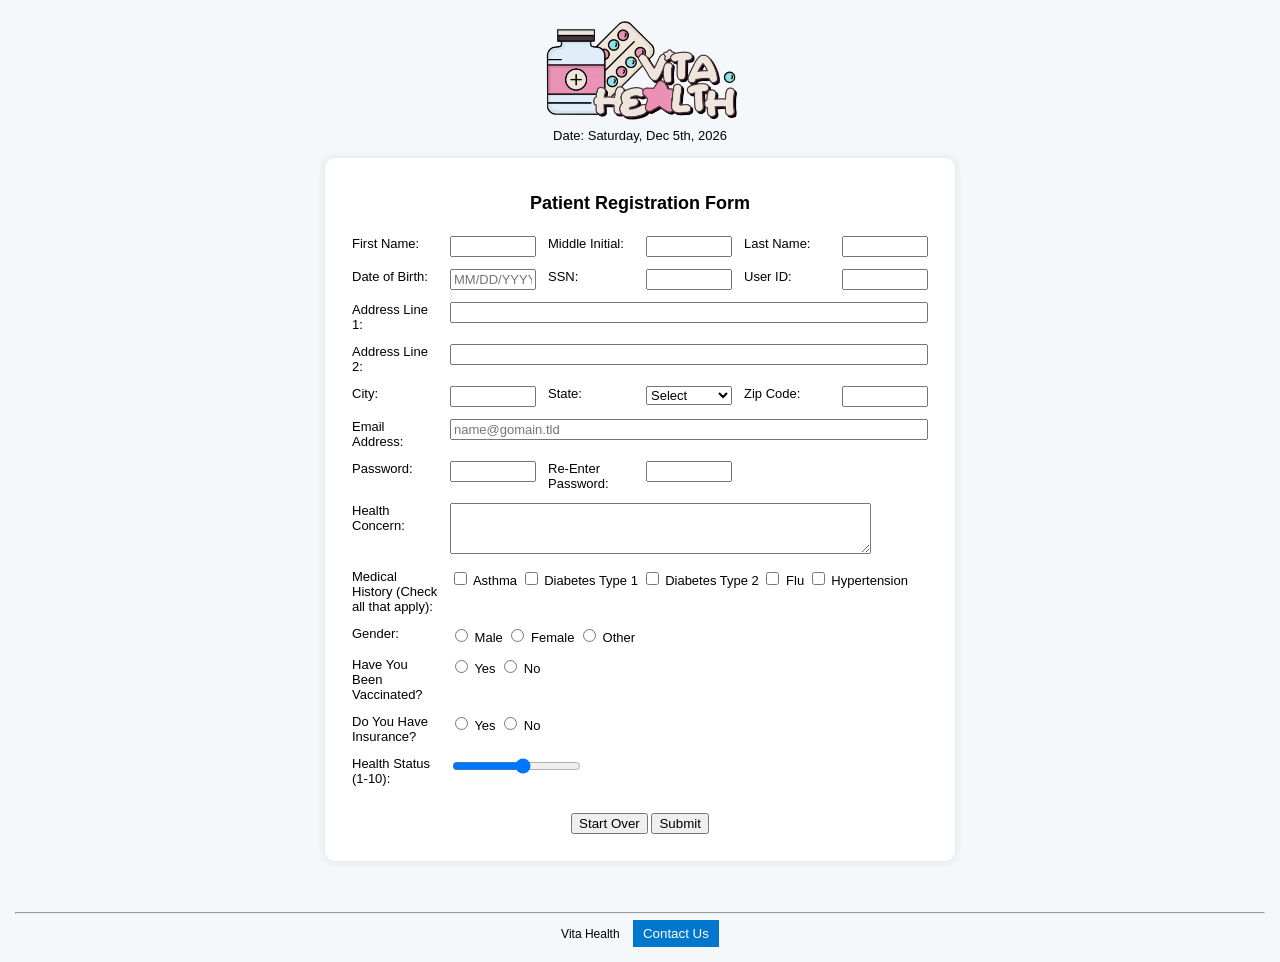
<file: homework-one/index.html>
<!--
Program name: patient-form.html
Author: Ashley Ton
Date Created: 2026-02-20
Date Modified: 2026-02-20
Description: This is the patient form page where patients can fill out their information and submit it to
</p> -->

<!DOCTYPE html>
<html lang="en">
<head>
    <meta charset="UTF-8">
    <title>Patient Registration Form</title>
    <link rel="stylesheet" href="style.css">
</head>

<body>

    <!-- Header -->
    <div id="top">
        <img src="vitahealthlogo.png" alt="Vita Health Logo" width="200"><br>
        <p>
            Date:
            <script>
                const today = new Date();

                const days = ["Sunday","Monday","Tuesday","Wednesday","Thursday","Friday","Saturday"];
                const months = ["Jan","Feb","Mar","Apr","May","Jun","Jul","Aug","Sept","Oct","Nov","Dec"];

                let dayName = days[today.getDay()];
                let monthName = months[today.getMonth()];
                let date = today.getDate();
                let year = today.getFullYear();

                // Add st, nd, rd, th
                function getOrdinal(n) {
                if (n > 3 && n < 21) return "th";
                switch (n % 10) {
                    case 1: return "st";
                    case 2: return "nd";
                    case 3: return "rd";
                    default: return "th";
            }
        }

        document.write(dayName + ", " + monthName + " " + date + getOrdinal(date) + ", " + year);
        
            </script>

        </p>

    </div>

    <!-- Patient Registration Form -->
    <div id="form-box"> 

        <h2>Patient Registration Form</h2>

        <form action="thankyou.html">

            <table>

                <tr>
                    <td>First Name:</td>
                    <td><input type="text" maxlength="30"></td>

                    <td>Middle Initial:</td>
                    <td><input type="text" maxlength="1"></td>

                    <td>Last Name:</td>
                    <td><input type="text" maxlength="30"></td>
            </tr>

            <tr>
                <td> Date of Birth:</td>
                <td><input type="text" placeholder="MM/DD/YYYY"></td>

                <td> SSN:</td>
                <td><input type="password" minlength="9" maxlength="11"></td>

                <td> User ID:</td>
                <td><input type="text" maxlength="20"></td>
            </tr>

            <tr>
                <td>Address Line 1:</td>
                 <td colspan="5">
                    <input type="text" maxlength="30"></td>
            </tr>

            <tr>
                <td>Address Line 2:</td>
                <td colspan="5">
                    <input type="text" maxlength="30"></td>
            </tr>

            <tr>
                <td>City:</td>
                <td><input type="text" maxlength="30"></td>

                <td>State:</td>
                <td>
                    <select>
                        <option value="">Select</option>
                        <option>AL</option><option>AK</option><option>AZ</option><option>AR</option>
                        <option>CA</option><option>CO</option><option>CT</option><option>DE</option>
                        <option>FL</option><option>GA</option><option>HI</option><option>ID</option>
                        <option>IL</option><option>IN</option><option>IA</option><option>KS</option>
                        <option>KY</option><option>LA</option><option>ME</option><option>MD</option>
                        <option>MA</option><option>MI</option><option>MN</option><option>MS</option>
                        <option>MO</option><option>MT</option><option>NE</option><option>NV</option>
                        <option>NH</option><option>NJ</option><option>NM</option><option>NY</option>
                        <option>NC</option><option>ND</option><option>OH</option><option>OK</option>
                        <option>OR</option><option>PA</option><option>RI</option><option>SC</option>
                        <option>SD</option><option>TN</option><option>TX</option><option>UT</option>
                        <option>VT</option><option>VA</option><option>WA</option><option>WV</option>
                        <option>WI</option><option>WY</option>
                    </select>
                </td>

                <td>Zip Code:</td>
                <td><input type="text" minlength="5" maxlength="10"></td>

            </tr>

                <td>Email Address:</td>
                <td colspan="5">
                    <input type="email" placeholder="name@gomain.tld"></td>
            
            <tr>
                <td>Password:</td>
                <td><input type="password"></td>

                <td>Re-Enter Password:</td>
                <td><input type="password" name="confirm_password"></td>

                <td></td>
                <td></td>
            </tr>

            <tr>
                <td>Health Concern:</td>
                <td colspan="5">
                    <textarea rows="3" cols="50"></textarea>
                </td>
            </tr>

            <tr>
            <td>Medical History (Check all that apply):</td>
                <td colspan="5">
                    <input type="checkbox"> Asthma
                    <input type="checkbox"> Diabetes Type 1
                    <input type="checkbox"> Diabetes Type 2
                    <input type="checkbox"> Flu
                    <input type="checkbox"> Hypertension

                </td>
            </tr>

            <tr>
                <td>Gender:</td>
                <td colspan="5">
                    <input type="radio" name="gender" value="male"> Male
                    <input type="radio" name="gender" value="female"> Female
                    <input type="radio" name="gender" value="other"> Other
                </td>
            </tr>

            <tr>
                <td>Have You Been Vaccinated?</td>
                <td colspan="5">
                    <input type="radio" name="vaccinated" value="yes"> Yes
                    <input type="radio" name="vaccinated" value="no"> No
                </td>
            </tr>

            <tr>
                <td>Do You Have Insurance?</td>
                <td colspan="5">
                    <input type="radio" name="insurance" value="yes"> Yes
                    <input type="radio" name="insurance" value="no"> No
                </td>
            </tr>

            <tr>
                <td>Health Status (1-10):</td>
                <td colspan="5">
                    <input type="range" min="1" max="10">
                </td>
            </tr>

            <tr>
                <td colspan="6" align="center">
                <br>
                <input type="reset" value="Start Over">
                <input type="submit" value="Submit">
                </td>
            </tr>

        </table>

    </form>

    </div>

    <!-- Footer -->
    <div id="footer">
    <hr>
        Vita Health &nbsp;&nbsp;
        <button>Contact Us</button>

    </div>
</body>
</html>
</file>
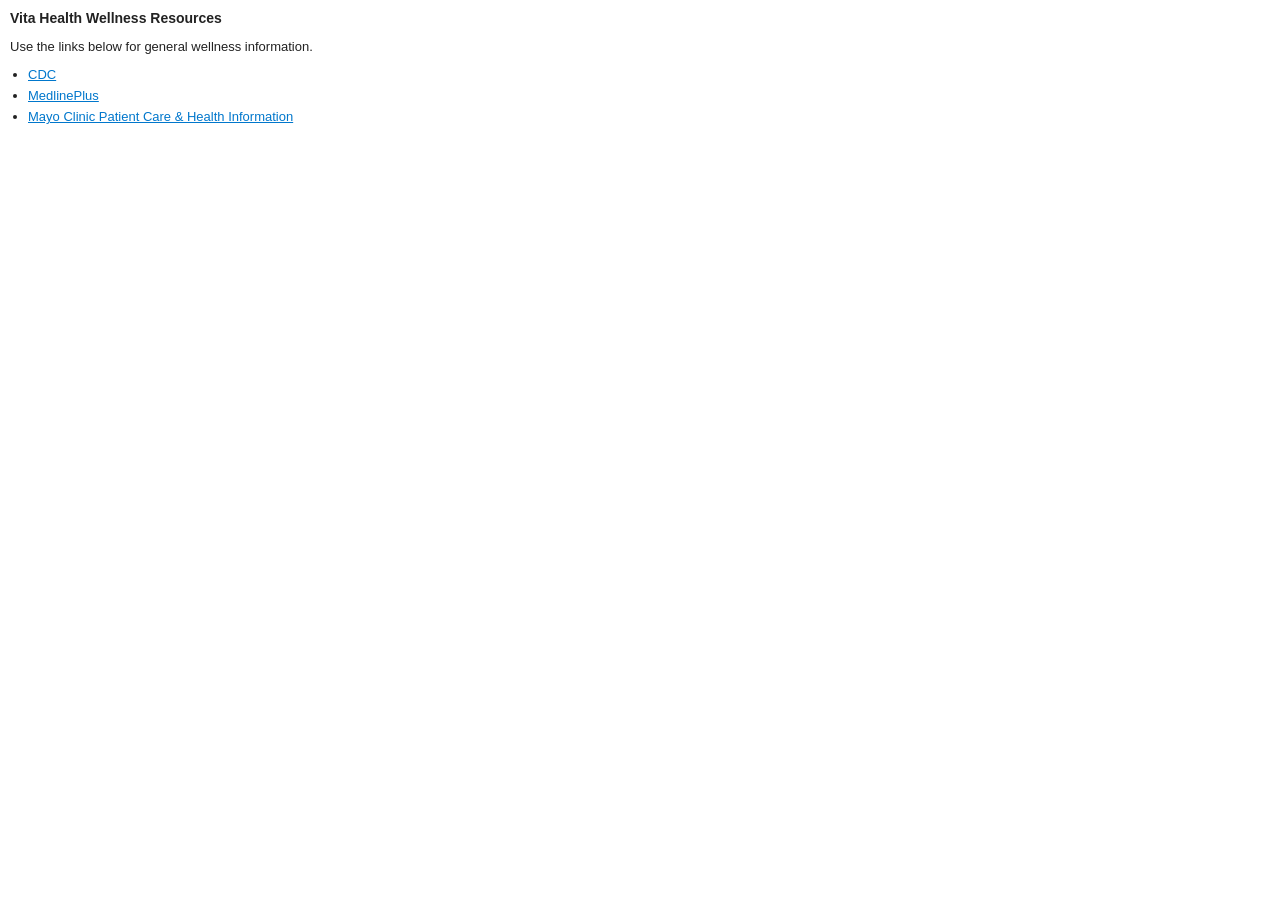
<file: docs/resources-hw4.html>
<!--
Program name: resources-hw4.html
Author: Ashley Ton
Date Created: 2026-03-23
Date Modified: 2026-04-19
Description: resource form for hw4
-->
<!DOCTYPE html>
<html lang="en">
<head>
    <meta charset="UTF-8">
    <meta name="viewport" content="width=device-width, initial-scale=1.0">
    <style>
        body {
            font-family: Arial, sans-serif;
            font-size: 13px;
            margin: 10px;
            background: white;
            color: #222;
        }
        h3 {
            margin: 0 0 8px 0;
            font-size: 14px;
        }
        ul {
            margin: 6px 0 0 18px;
            padding: 0;
        }
        li {
            margin-bottom: 6px;
        }
        a {
            color: #0077cc;
        }
    </style>
</head>
<body>
    <h3>Vita Health Wellness Resources</h3>
    <p>Use the links below for general wellness information.</p>
    <ul>
        <li><a href="https://www.cdc.gov/" target="_blank">CDC</a></li>
        <li><a href="https://medlineplus.gov/" target="_blank">MedlinePlus</a></li>
        <li><a href="https://www.mayoclinic.org/patient-care-and-health-information" target="_blank">Mayo Clinic Patient Care &amp; Health Information</a></li>
    </ul>
</body>
</html>
</file>
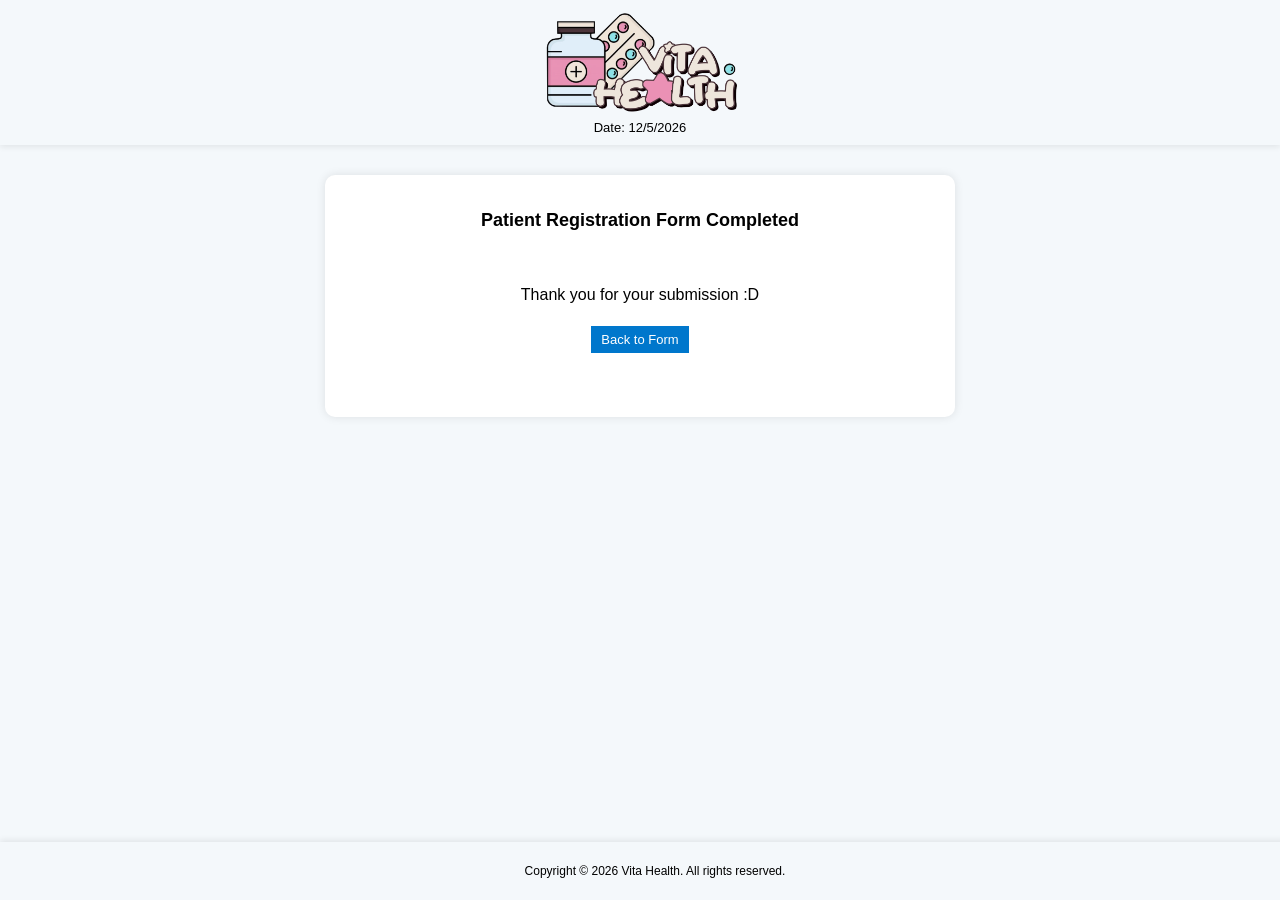
<file: docs/thankyou-hw4.html>
<!doctype html>
<html lang="en">
<head>
    <meta charset="UTF-8">
    <meta name="viewport" content="width=device-width, initial-scale=1.0">
    <title>Vita Health - Thank You!</title>
    <link rel="stylesheet" href="style-hw4.css">
</head>
<body>
    <div id="top">
        <img src="vitahealthlogo.png" alt="Vita Health Logo" width="200"><br>
        <p>Date: <script>document.write(new Date().toLocaleDateString());</script></p>
    </div>

    <div id="form-box" style="max-width:700px; margin:0 auto 30px auto;">
        <h2>Patient Registration Form Completed</h2>
        <div style="text-align:center; padding:40px 20px; font-size:16px;">
            Thank you for your submission :D
            <br><br>
            <button type="button" onclick="location.href='patient-form-hw4.html'">Back to Form</button>
        </div>
    </div>

    <div id="footer">
        <p>Copyright &copy; 2026 Vita Health. All rights reserved.</p>
    </div>
</body>
</html>
</file>
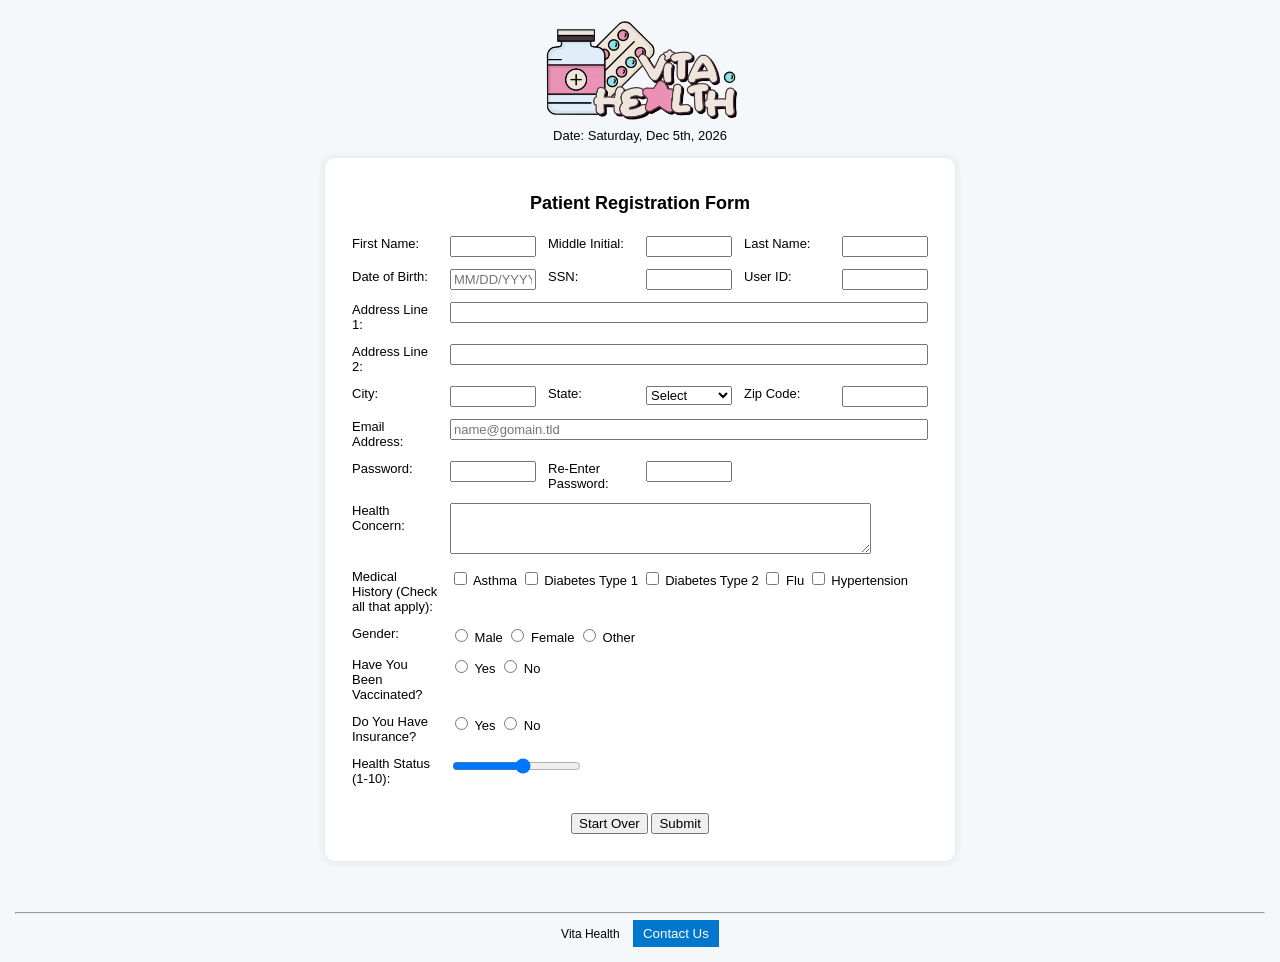
<file: homework-one/patient-form.html>
<!--
Program name: patient-form.html
Author: Ashley Ton
Date Created: 2026-02-20
Date Modified: 2026-02-20
Description: This is the patient form page where patients can fill out their information and submit it to
</p> -->

<!DOCTYPE html>
<html lang="en">
<head>
    <meta charset="UTF-8">
    <title>Patient Registration Form</title>
    <link rel="stylesheet" href="style.css">
</head>

<body>

    <!-- Header -->
    <div id="top">
        <img src="vitahealthlogo.png" alt="Vita Health Logo" width="200"><br>
        <p>
            Date:
            <script>
                const today = new Date();

                const days = ["Sunday","Monday","Tuesday","Wednesday","Thursday","Friday","Saturday"];
                const months = ["Jan","Feb","Mar","Apr","May","Jun","Jul","Aug","Sept","Oct","Nov","Dec"];

                let dayName = days[today.getDay()];
                let monthName = months[today.getMonth()];
                let date = today.getDate();
                let year = today.getFullYear();

                // Add st, nd, rd, th
                function getOrdinal(n) {
                if (n > 3 && n < 21) return "th";
                switch (n % 10) {
                    case 1: return "st";
                    case 2: return "nd";
                    case 3: return "rd";
                    default: return "th";
            }
        }

        document.write(dayName + ", " + monthName + " " + date + getOrdinal(date) + ", " + year);
        
            </script>

        </p>

    </div>

    <!-- Patient Registration Form -->
    <div id="form-box"> 

        <h2>Patient Registration Form</h2>

        <form action="thankyou.html">

            <table>

                <tr>
                    <td>First Name:</td>
                    <td><input type="text" maxlength="30"></td>

                    <td>Middle Initial:</td>
                    <td><input type="text" maxlength="1"></td>

                    <td>Last Name:</td>
                    <td><input type="text" maxlength="30"></td>
            </tr>

            <tr>
                <td> Date of Birth:</td>
                <td><input type="text" placeholder="MM/DD/YYYY"></td>

                <td> SSN:</td>
                <td><input type="password" minlength="9" maxlength="11"></td>

                <td> User ID:</td>
                <td><input type="text" maxlength="20"></td>
            </tr>

            <tr>
                <td>Address Line 1:</td>
                 <td colspan="5">
                    <input type="text" maxlength="30"></td>
            </tr>

            <tr>
                <td>Address Line 2:</td>
                <td colspan="5">
                    <input type="text" maxlength="30"></td>
            </tr>

            <tr>
                <td>City:</td>
                <td><input type="text" maxlength="30"></td>

                <td>State:</td>
                <td>
                    <select>
                        <option value="">Select</option>
                        <option>AL</option><option>AK</option><option>AZ</option><option>AR</option>
                        <option>CA</option><option>CO</option><option>CT</option><option>DE</option>
                        <option>FL</option><option>GA</option><option>HI</option><option>ID</option>
                        <option>IL</option><option>IN</option><option>IA</option><option>KS</option>
                        <option>KY</option><option>LA</option><option>ME</option><option>MD</option>
                        <option>MA</option><option>MI</option><option>MN</option><option>MS</option>
                        <option>MO</option><option>MT</option><option>NE</option><option>NV</option>
                        <option>NH</option><option>NJ</option><option>NM</option><option>NY</option>
                        <option>NC</option><option>ND</option><option>OH</option><option>OK</option>
                        <option>OR</option><option>PA</option><option>RI</option><option>SC</option>
                        <option>SD</option><option>TN</option><option>TX</option><option>UT</option>
                        <option>VT</option><option>VA</option><option>WA</option><option>WV</option>
                        <option>WI</option><option>WY</option>
                    </select>
                </td>

                <td>Zip Code:</td>
                <td><input type="text" minlength="5" maxlength="10"></td>

            </tr>

                <td>Email Address:</td>
                <td colspan="5">
                    <input type="email" placeholder="name@gomain.tld"></td>
            
            <tr>
                <td>Password:</td>
                <td><input type="password"></td>

                <td>Re-Enter Password:</td>
                <td><input type="password" name="confirm_password"></td>

                <td></td>
                <td></td>
            </tr>

            <tr>
                <td>Health Concern:</td>
                <td colspan="5">
                    <textarea rows="3" cols="50"></textarea>
                </td>
            </tr>

            <tr>
            <td>Medical History (Check all that apply):</td>
                <td colspan="5">
                    <input type="checkbox"> Asthma
                    <input type="checkbox"> Diabetes Type 1
                    <input type="checkbox"> Diabetes Type 2
                    <input type="checkbox"> Flu
                    <input type="checkbox"> Hypertension

                </td>
            </tr>

            <tr>
                <td>Gender:</td>
                <td colspan="5">
                    <input type="radio" name="gender" value="male"> Male
                    <input type="radio" name="gender" value="female"> Female
                    <input type="radio" name="gender" value="other"> Other
                </td>
            </tr>

            <tr>
                <td>Have You Been Vaccinated?</td>
                <td colspan="5">
                    <input type="radio" name="vaccinated" value="yes"> Yes
                    <input type="radio" name="vaccinated" value="no"> No
                </td>
            </tr>

            <tr>
                <td>Do You Have Insurance?</td>
                <td colspan="5">
                    <input type="radio" name="insurance" value="yes"> Yes
                    <input type="radio" name="insurance" value="no"> No
                </td>
            </tr>

            <tr>
                <td>Health Status (1-10):</td>
                <td colspan="5">
                    <input type="range" min="1" max="10">
                </td>
            </tr>

            <tr>
                <td colspan="6" align="center">
                <br>
                <input type="reset" value="Start Over">
                <input type="submit" value="Submit">
                </td>
            </tr>

        </table>

    </form>

    </div>

    <!-- Footer -->
    <div id="footer">
    <hr>
        Vita Health &nbsp;&nbsp;
        <button>Contact Us</button>

    </div>
</body>
</html>
</file>
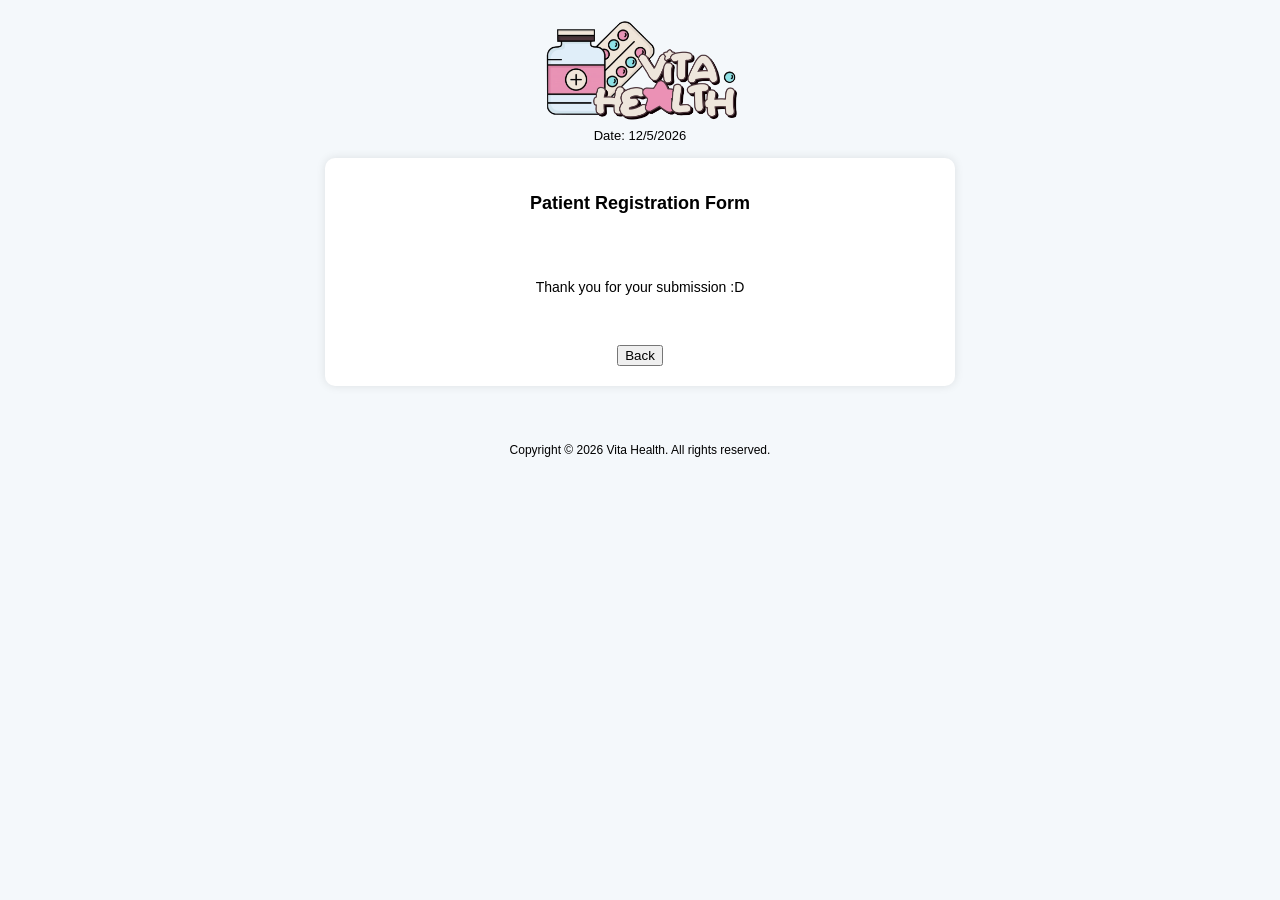
<file: homework-one/thankyou.html>
<!--
Program name: patient-form.html
Author: Ashley Ton
Date Created: 2026-02-20
Date Modified: 2026-02-20
Description: This is the thank you page that patients will be
directed to after submitting the patient registration form.
</p> -->

<!doctype html>
<html>
<head>
    <title>Vita Health - Thank You!</title>
    <link rel="stylesheet" href="style.css">
</head>

<body>

<!-- Header -->
<div id="top">
    <img src="vitahealthlogo.png" alt="Vita Health Logo" width="200"><br>
    <p>Date: <script>document.write(new Date().toLocaleDateString());</script></p>
</div>

<!-- body -->
<div id="form-box">
    <h2>Patient Registration Form</h2>

    <div style="text-align:center; padding: 50px;">
        Thank you for your submission :D
    </div>

<tr>
    <td colspan="6">
        <div style="text-align: center;">
            <input type="button" value="Back" onclick="location.href='patient-form.html'">
        </div>
    </td>
</tr>

</div>

<!-- Footer -->
<div id="footer">
    <p>Copyright &copy; 2026 Vita Health. All rights reserved.</p>
</div>

</body>
</html>
</file>
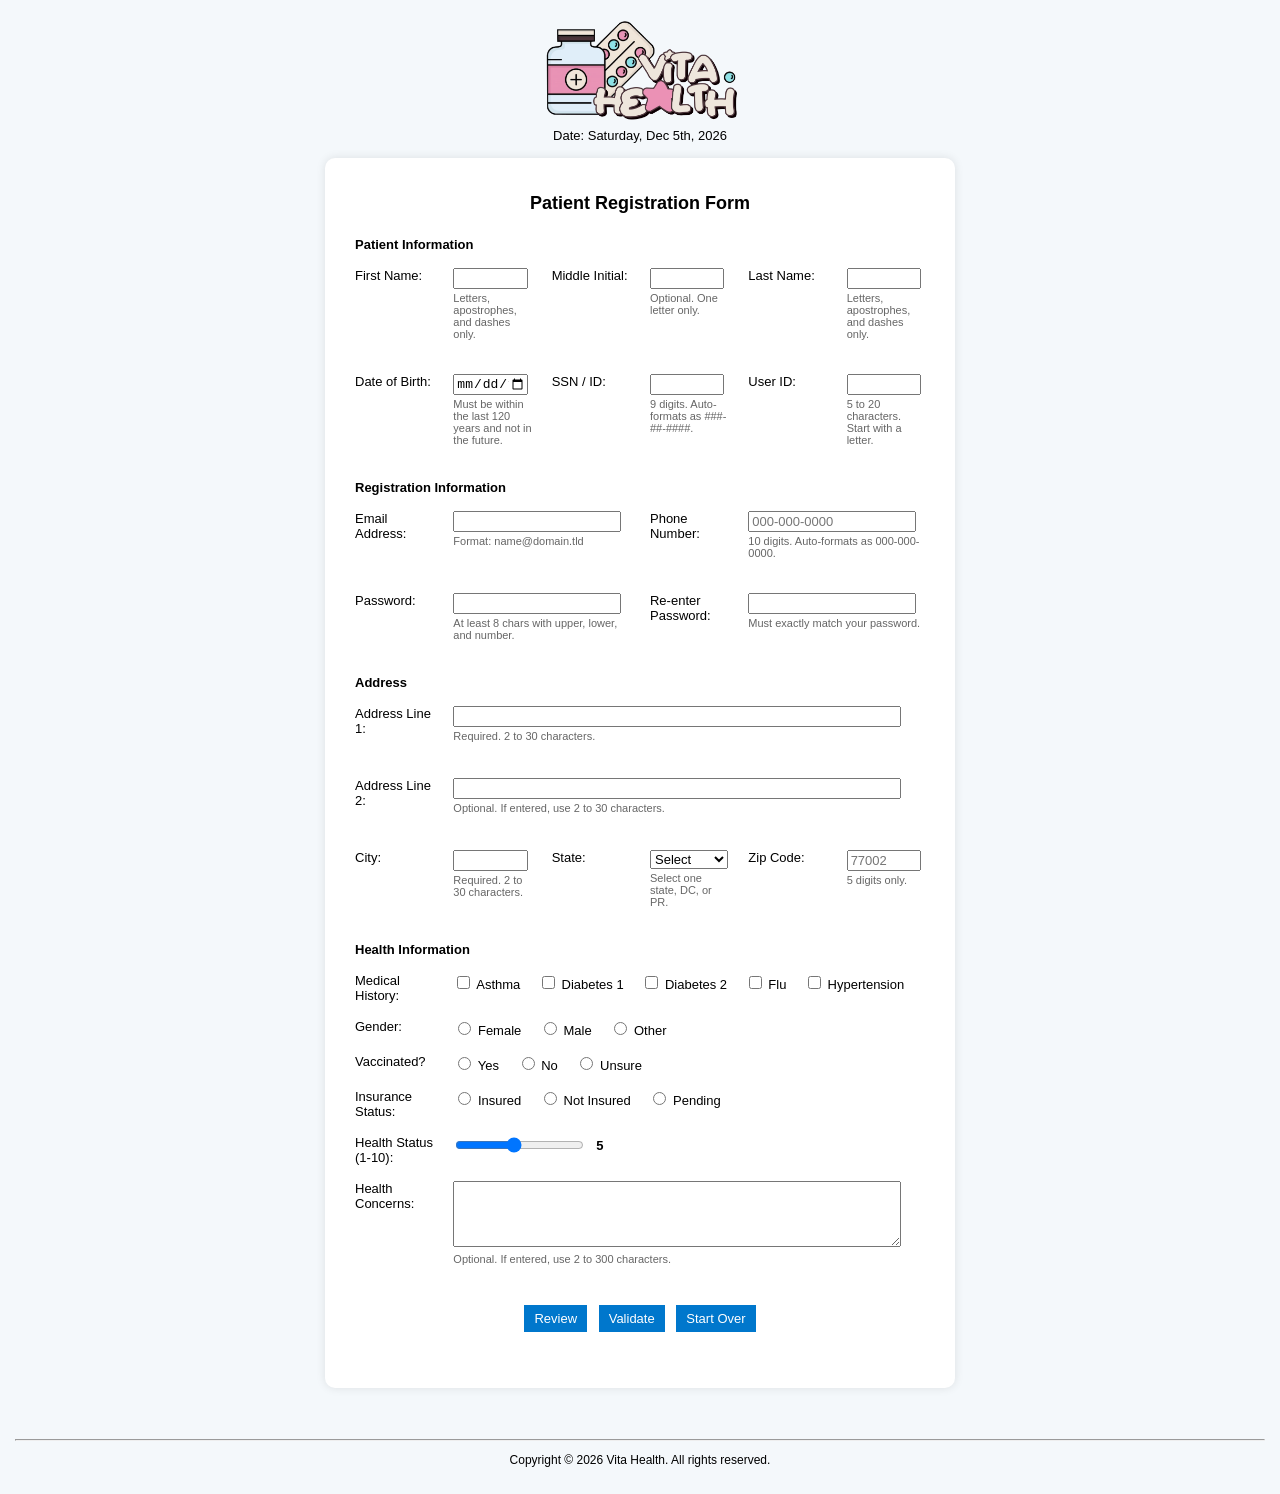
<file: homework-three/patient-form-hw3.html>
<!--
Program name: homework3.html
Author: Ashley Ton
Date Created: 2026-03-23
Date Modified: 2026-04-15
Description: patient registration form for homework 3
-->
<!DOCTYPE html>
<html lang="en">
<head>
    <meta charset="UTF-8">
    <meta name="viewport" content="width=device-width, initial-scale=1.0">
    <title>Patient Registration Form</title>
    <link rel="stylesheet" href="style-hw3.css">
    <script defer src="script-hw3.js"></script>
</head>
<body>
    <div id="top">
        <img src="vitahealthlogo.png" alt="Vita Health Logo" width="200">
        <div id="dateDisplay">
            <p>
                Date:
                <script>
                    const today = new Date();
                    const days = ["Sunday","Monday","Tuesday","Wednesday","Thursday","Friday","Saturday"];
                    const months = ["Jan","Feb","Mar","Apr","May","Jun","Jul","Aug","Sept","Oct","Nov","Dec"];
                    const dayName = days[today.getDay()];
                    const monthName = months[today.getMonth()];
                    const date = today.getDate();
                    const year = today.getFullYear();
                    function getOrdinal(n) {
                        if (n > 3 && n < 21) return "th";
                        switch (n % 10) {
                            case 1: return "st";
                            case 2: return "nd";
                            case 3: return "rd";
                            default: return "th";
                        }
                    }
                    document.write(dayName + ", " + monthName + " " + date + getOrdinal(date) + ", " + year);
                </script>
            </p>
        </div>
    </div>

    <div id="form-box">
        <h2>Patient Registration Form</h2>
        <form id="patientForm" action="thankyou-hw3.html" novalidate onsubmit="return finalSubmitCheck(event)">
            <table>
                <tr><th colspan="6">Patient Information</th></tr>
                <tr>
                    <td>First Name:</td>
                    <td>
                        <input id="firstName" name="firstName" type="text" maxlength="30" required
                            title="Enter 1 to 30 characters. Letters, apostrophes, and dashes only."
                            pattern="[A-Za-z'\-]{1,30}">
                        <span class="hint">Letters, apostrophes, and dashes only.</span>
                        <span class="error" id="firstNameError"></span>
                    </td>
                    <td>Middle Initial:</td>
                    <td>
                        <input id="middleInitial" name="middleInitial" type="text" maxlength="1"
                            title="Optional. Enter one letter only."
                            pattern="[A-Za-z]?">
                        <span class="hint">Optional. One letter only.</span>
                        <span class="error" id="middleInitialError"></span>
                    </td>
                    <td>Last Name:</td>
                    <td>
                        <input id="lastName" name="lastName" type="text" maxlength="30" required
                            title="Enter 1 to 30 characters. Letters, apostrophes, and dashes only."
                            pattern="[A-Za-z'\-]{1,30}">
                        <span class="hint">Letters, apostrophes, and dashes only.</span>
                        <span class="error" id="lastNameError"></span>
                    </td>
                </tr>
                <tr>
                    <td>Date of Birth:</td>
                    <td>
                        <input id="dob" name="dob" type="date" required
                            title="Choose a valid birth date. It cannot be in the future or more than 120 years ago.">
                        <span class="hint">Must be within the last 120 years and not in the future.</span>
                        <span class="error" id="dobError"></span>
                    </td>
                    <td>SSN / ID:</td>
                    <td>
                        <input id="ssn" name="ssn" type="password" maxlength="11" required inputmode="numeric"
                            title="Enter a 9-digit number. Dashes will be added automatically as you type."
                            pattern="\d{3}-\d{2}-\d{4}">
                        <span class="hint">9 digits. Auto-formats as ###-##-####.</span>
                        <span class="error" id="ssnError"></span>
                    </td>
                    <td>User ID:</td>
                    <td>
                        <input id="userId" name="userId" type="text" maxlength="20" required
                            title="5 to 20 characters. Cannot start with a number. Letters, numbers, underscores, and dashes only."
                            pattern="[A-Za-z][A-Za-z0-9_-]{4,19}">
                        <span class="hint">5 to 20 characters. Start with a letter.</span>
                        <span class="error" id="userIdError"></span>
                    </td>
                </tr>

                <tr><th colspan="6">Registration Information</th></tr>
                <tr>
                    <td>Email Address:</td>
                    <td colspan="2">
                        <input id="email" name="email" type="email" required
                            title="Enter a valid email in the format name@domain.tld"
                            pattern="^[^\s@]+@[^\s@]+\.[^\s@]+$">
                        <span class="hint">Format: name@domain.tld</span>
                        <span class="error" id="emailError"></span>
                    </td>
                    <td>Phone Number:</td>
                    <td colspan="2">
                        <input id="phone" name="phone" type="tel" required placeholder="000-000-0000"
                            title="Enter a 10-digit phone number in the format 000-000-0000."
                            pattern="\d{3}-\d{3}-\d{4}">
                        <span class="hint">10 digits. Auto-formats as 000-000-0000.</span>
                        <span class="error" id="phoneError"></span>
                    </td>
                </tr>
                <tr>
                    <td>Password:</td>
                    <td colspan="2">
                        <input id="password" name="password" type="password" required maxlength="30"
                            title="At least 8 characters with at least one uppercase letter, one lowercase letter, and one number.">
                        <span class="hint">At least 8 chars with upper, lower, and number.</span>
                        <span class="error" id="passwordError"></span>
                    </td>
                    <td>Re-enter Password:</td>
                    <td colspan="2">
                        <input id="confirmPassword" name="confirmPassword" type="password" required maxlength="30"
                            title="Re-enter the same password to confirm it.">
                        <span class="hint">Must exactly match your password.</span>
                        <span class="error" id="confirmPasswordError"></span>
                    </td>
                </tr>

                <tr><th colspan="6">Address</th></tr>
                <tr>
                    <td>Address Line 1:</td>
                    <td colspan="5">
                        <input id="address1" name="address1" type="text" required maxlength="30"
                            title="Required. Enter 2 to 30 characters."
                            pattern=".{2,30}">
                        <span class="hint">Required. 2 to 30 characters.</span>
                        <span class="error" id="address1Error"></span>
                    </td>
                </tr>
                <tr>
                    <td>Address Line 2:</td>
                    <td colspan="5">
                        <input id="address2" name="address2" type="text" maxlength="30"
                            title="Optional. If entered, use 2 to 30 characters."
                            pattern="^.{0}$|^.{2,30}$">
                        <span class="hint">Optional. If entered, use 2 to 30 characters.</span>
                        <span class="error" id="address2Error"></span>
                    </td>
                </tr>
                <tr>
                    <td>City:</td>
                    <td>
                        <input id="city" name="city" type="text" required maxlength="30"
                            title="Required. Enter 2 to 30 characters for the city name."
                            pattern=".{2,30}">
                        <span class="hint">Required. 2 to 30 characters.</span>
                        <span class="error" id="cityError"></span>
                    </td>
                    <td>State:</td>
                    <td>
                        <select id="state" name="state" required title="Select a state or territory.">
                            <option value="">Select</option>
                            <option value="AL">AL</option><option value="AK">AK</option><option value="AZ">AZ</option><option value="AR">AR</option>
                            <option value="CA">CA</option><option value="CO">CO</option><option value="CT">CT</option><option value="DE">DE</option>
                            <option value="DC">DC</option><option value="FL">FL</option><option value="GA">GA</option><option value="HI">HI</option>
                            <option value="ID">ID</option><option value="IL">IL</option><option value="IN">IN</option><option value="IA">IA</option>
                            <option value="KS">KS</option><option value="KY">KY</option><option value="LA">LA</option><option value="ME">ME</option>
                            <option value="MD">MD</option><option value="MA">MA</option><option value="MI">MI</option><option value="MN">MN</option>
                            <option value="MS">MS</option><option value="MO">MO</option><option value="MT">MT</option><option value="NE">NE</option>
                            <option value="NV">NV</option><option value="NH">NH</option><option value="NJ">NJ</option><option value="NM">NM</option>
                            <option value="NY">NY</option><option value="NC">NC</option><option value="ND">ND</option><option value="OH">OH</option>
                            <option value="OK">OK</option><option value="OR">OR</option><option value="PA">PA</option><option value="PR">PR</option>
                            <option value="RI">RI</option><option value="SC">SC</option><option value="SD">SD</option><option value="TN">TN</option>
                            <option value="TX">TX</option><option value="UT">UT</option><option value="VT">VT</option><option value="VA">VA</option>
                            <option value="WA">WA</option><option value="WV">WV</option><option value="WI">WI</option><option value="WY">WY</option>
                        </select>
                        <span class="hint">Select one state, DC, or PR.</span>
                        <span class="error" id="stateError"></span>
                    </td>
                    <td>Zip Code:</td>
                    <td>
                        <input id="zip" name="zip" type="text" required maxlength="5" inputmode="numeric"
                            placeholder="77002" title="Enter 5 digits only."
                            pattern="\d{5}">
                        <span class="hint">5 digits only.</span>
                        <span class="error" id="zipError"></span>
                    </td>
                </tr>

                <tr><th colspan="6">Health Information</th></tr>
                <tr>
                    <td>Medical History:</td>
                    <td colspan="5" class="choices-cell">
                        <label><input type="checkbox" name="history" value="Asthma"> Asthma</label>
                        <label><input type="checkbox" name="history" value="Diabetes Type 1"> Diabetes 1</label>
                        <label><input type="checkbox" name="history" value="Diabetes Type 2"> Diabetes 2</label>
                        <label><input type="checkbox" name="history" value="Flu"> Flu</label>
                        <label><input type="checkbox" name="history" value="Hypertension"> Hypertension</label>
                    </td>
                </tr>
                <tr>
                    <td>Gender:</td>
                    <td colspan="5" class="choices-cell">
                        <label><input type="radio" name="sex" value="Female"> Female</label>
                        <label><input type="radio" name="sex" value="Male"> Male</label>
                        <label><input type="radio" name="sex" value="Other"> Other</label>
                    </td>
                </tr>
                <tr>
                    <td>Vaccinated?</td>
                    <td colspan="5" class="choices-cell">
                        <label><input type="radio" name="vaccinated" value="Yes"> Yes</label>
                        <label><input type="radio" name="vaccinated" value="No"> No</label>
                        <label><input type="radio" name="vaccinated" value="Unsure"> Unsure</label>
                    </td>
                </tr>
                <tr>
                    <td>Insurance Status:</td>
                    <td colspan="5" class="choices-cell">
                        <label><input type="radio" name="insurance" value="Insured"> Insured</label>
                        <label><input type="radio" name="insurance" value="Not Insured"> Not Insured</label>
                        <label><input type="radio" name="insurance" value="Pending"> Pending</label>
                    </td>
                </tr>
                <tr>
                    <td>Health Status (1-10):</td>
                    <td colspan="5">
                        <div class="slider-wrap">
                            <input id="healthStatus" name="healthStatus" type="range" min="1" max="10" value="5">
                            <span id="rangeValue">5</span>
                        </div>
                    </td>
                </tr>
                <tr>
                    <td>Health Concerns:</td>
                    <td colspan="5">
                        <textarea id="concern" name="concern" rows="4" cols="50" title="Optional. Describe symptoms or concerns in 2 to 300 characters if entered."></textarea>
                        <span class="hint">Optional. If entered, use 2 to 300 characters.</span>
                        <span class="error" id="concernError"></span>
                    </td>
                </tr>
                <tr>
                    <td colspan="6" class="button-row">
                        <input type="button" value="Review" onclick="reviewForm()">
                        <input type="button" id="validateButton" value="Validate" onclick="handleValidateClick()">
                        <input type="submit" id="submitButton" value="Submit" hidden>
                        <input type="reset" value="Start Over">
                        <div id="formStatus" class="status-message"></div>
                    </td>
                </tr>
            </table>
        </form>
    </div>

    <div id="reviewBox" style="display:none;">
        <h2>Please Review This Information</h2>
        <table>
            <tr><td>Name:</td><td id="reviewName"></td></tr>
            <tr><td>DOB:</td><td id="reviewDOB"></td></tr>
            <tr><td>SSN:</td><td id="reviewSSN"></td></tr>
            <tr><td>User ID:</td><td id="reviewUserId"></td></tr>
            <tr><td>Address:</td><td id="reviewAddress"></td></tr>
            <tr><td>Email:</td><td id="reviewEmail"></td></tr>
            <tr><td>Phone:</td><td id="reviewPhone"></td></tr>
            <tr><td>Medical History:</td><td id="reviewHistory"></td></tr>
            <tr><td>Gender:</td><td id="reviewGender"></td></tr>
            <tr><td>Vaccinated:</td><td id="reviewVaccinated"></td></tr>
            <tr><td>Insurance:</td><td id="reviewInsurance"></td></tr>
            <tr><td>Health Status:</td><td id="reviewHealthStatus"></td></tr>
            <tr><td>Concern:</td><td id="reviewConcern"></td></tr>
        </table>
    </div>

    <div id="footer">
        <hr>
        <p>Copyright &copy; 2026 Vita Health. All rights reserved.</p>
    </div>
</body>
</html>
</file>
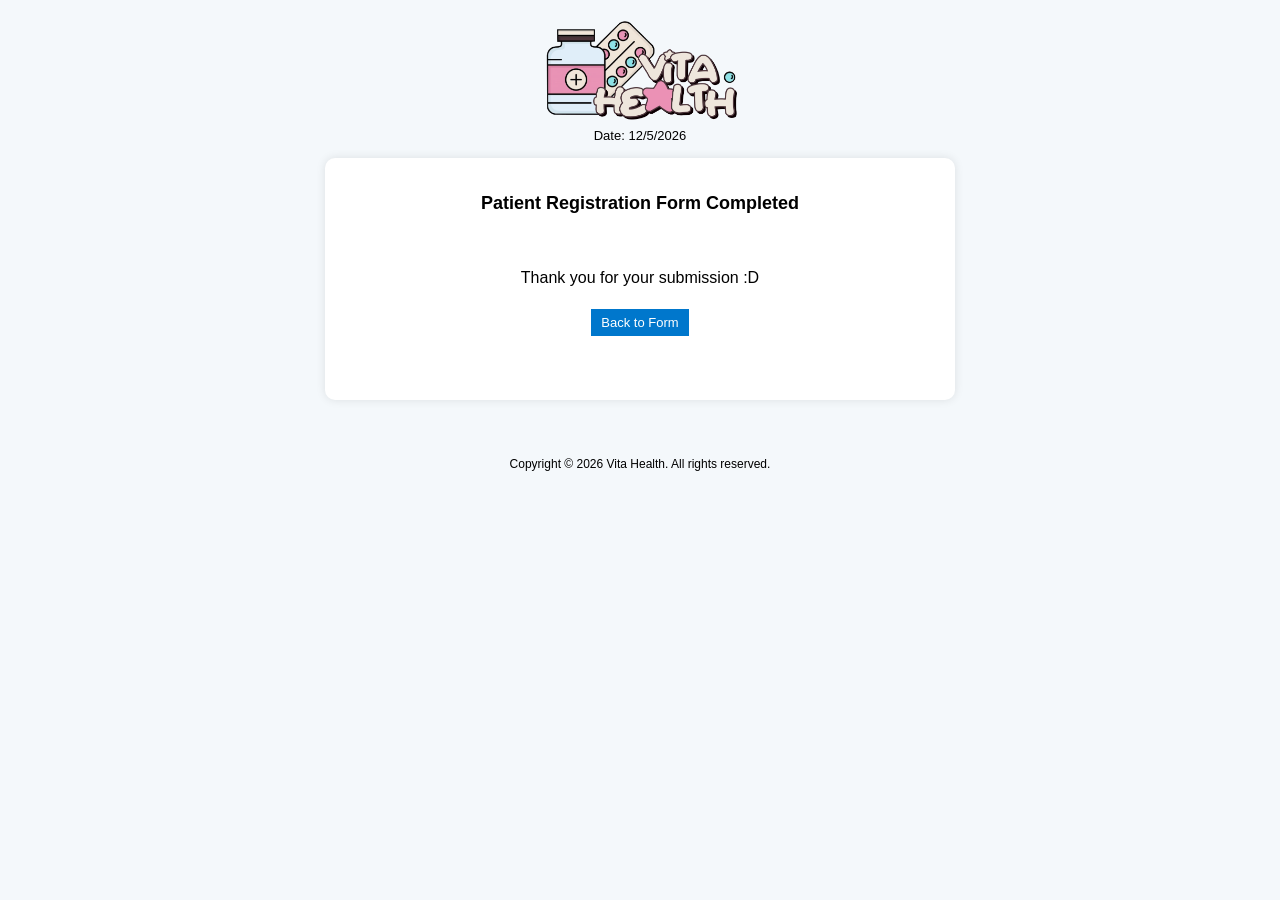
<file: homework-three/thankyou-hw3.html>
<!doctype html>
<html lang="en">
<head>
    <meta charset="UTF-8">
    <meta name="viewport" content="width=device-width, initial-scale=1.0">
    <title>Vita Health - Thank You!</title>
    <link rel="stylesheet" href="style-hw3.css">
</head>
<body>
    <div id="top">
        <img src="vitahealthlogo.png" alt="Vita Health Logo" width="200"><br>
        <p>Date: <script>document.write(new Date().toLocaleDateString());</script></p>
    </div>

    <div id="form-box" style="max-width:700px; margin:0 auto 30px auto;">
        <h2>Patient Registration Form Completed</h2>
        <div style="text-align:center; padding:40px 20px; font-size:16px;">
            Thank you for your submission :D
            <br><br>
            <button type="button" onclick="location.href='patient-form-hw2.html'">Back to Form</button>
        </div>
    </div>

    <div id="footer">
        <p>Copyright &copy; 2026 Vita Health. All rights reserved.</p>
    </div>
</body>
</html>
</file>
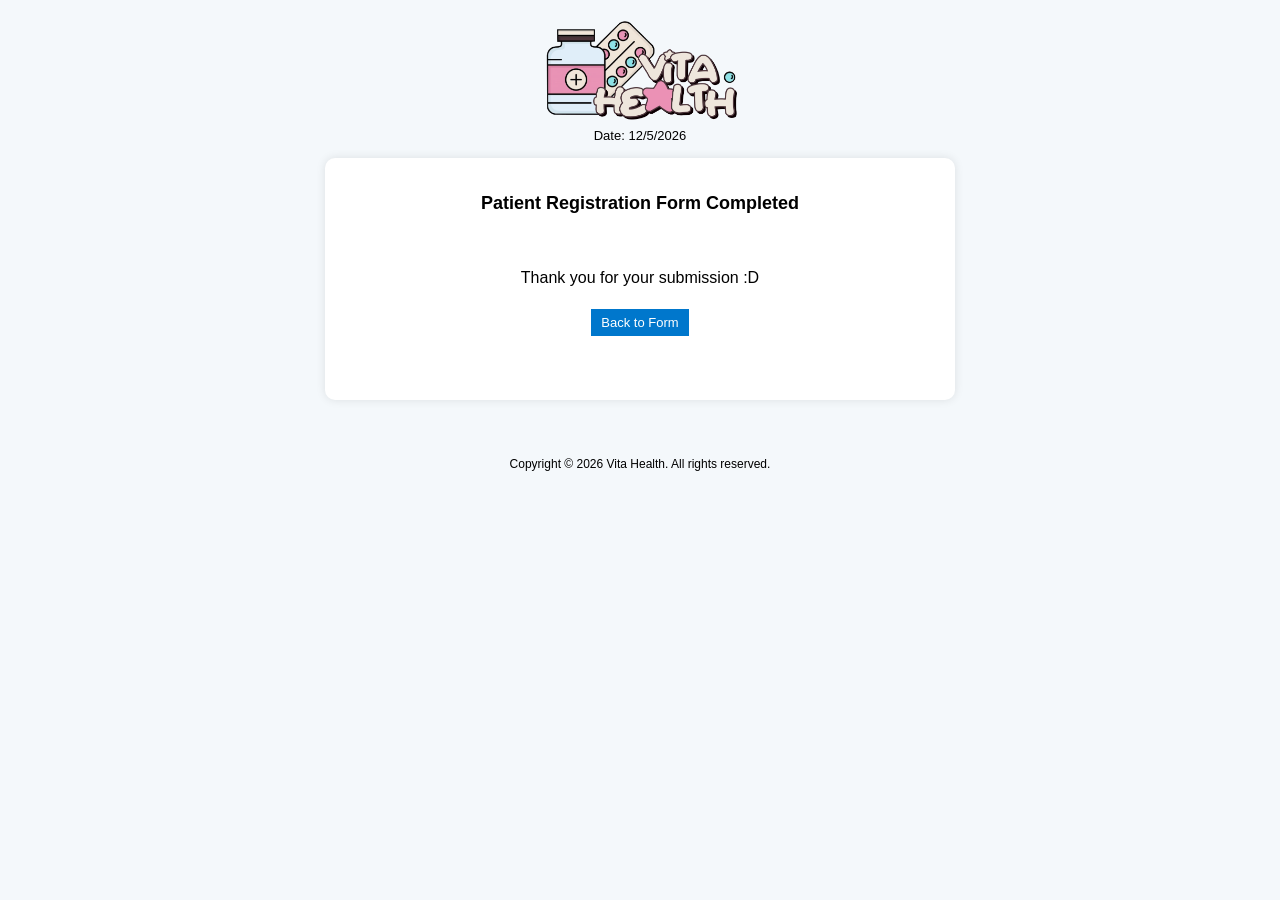
<file: homework-two/thankyou-hw2.html>
<!doctype html>
<html lang="en">
<head>
    <meta charset="UTF-8">
    <meta name="viewport" content="width=device-width, initial-scale=1.0">
    <title>Vita Health - Thank You!</title>
    <link rel="stylesheet" href="style-hw2.css">
</head>
<body>
    <div id="top">
        <img src="vitahealthlogo.png" alt="Vita Health Logo" width="200"><br>
        <p>Date: <script>document.write(new Date().toLocaleDateString());</script></p>
    </div>

    <div id="form-box" style="max-width:700px; margin:0 auto 30px auto;">
        <h2>Patient Registration Form Completed</h2>
        <div style="text-align:center; padding:40px 20px; font-size:16px;">
            Thank you for your submission :D
            <br><br>
            <button type="button" onclick="location.href='patient-form-hw2.html'">Back to Form</button>
        </div>
    </div>

    <div id="footer">
        <p>Copyright &copy; 2026 Vita Health. All rights reserved.</p>
    </div>
</body>
</html>
</file>
<file: homework-one/style.css>
body {
    font-family: Arial, sans-serif;
    background-color: #f4f8fb;
    margin: 0;
    padding: 0;
    font-size: 14px;
}

/* TOP SECTION */
#top {
    text-align: center;
    margin-top: 20px;
}

#top p {
    margin: 5px 0 15px 0;
    font-size: 13px;
}

/* FORM BOX */
#form-box {
    width: 590px;
    margin: 0 auto 30px auto;
    padding: 20px;
    background: white;
    border-radius: 10px;
    box-shadow: 0 0 10px rgba(0, 0, 0, 0.1);
    overflow: hidden;
}

table {
    width: 100%;
    table-layout: fixed;
}

td {
    padding: 5px;
    font-size: 13px;
    vertical-align: top;
    word-wrap: break-word;
}

input[type="text"],
input[type="email"],
input[type="password"] {
    width: 100%;
    box-sizing: border-box;
    font-size: 13px;
}

select {
    width: 100%;
    font-size: 13px;
}

h2 {
    text-align: center;
    font-size: 18px;
}

/* Footer Section */
#footer {
    text-align: center;
    font-size: 12px;
    margin-top: 20px;
    padding: 15px;
}

button {
    padding: 6px 10px;
    background-color: #0077cc;
    color: white;
    border: none;
    cursor: pointer;
}

button:hover {
    background-color: #005fa3;
}
</file>
<file: docs/style-hw4.css>
body {
    font-family: Arial, sans-serif;
    background-color: #f4f8fb;
    margin: 0;
    padding: 175px 0 90px 0;
    font-size: 14px;
}

#top {
    text-align: center;
    margin-top: 0;
    position: fixed;
    top: 0;
    left: 0;
    width: 100%;
    background-color: #f4f8fb;
    padding: 12px 0 10px 0;
    z-index: 1000;
    box-shadow: 0 2px 6px rgba(0, 0, 0, 0.08);
}

#top p {
    margin: 5px 0 0 0;
    font-size: 13px;
}

#welcomeMessage {
    font-size: 18px;
    font-weight: bold;
    margin-top: 6px;
}

.returning-user-box {
    font-size: 12px;
    margin-top: 6px;
}

#form-box,
#reviewBox {
    width: 590px;
    margin: 0 auto 30px auto;
    padding: 20px;
    background: white;
    border-radius: 10px;
    box-shadow: 0 0 10px rgba(0, 0, 0, 0.1);
    overflow: hidden;
}

table {
    width: 100%;
    table-layout: fixed;
    border-collapse: collapse;
}

td,
th {
    text-align: left;
    vertical-align: top;
    padding: 8px 10px;
    font-size: 13px;
    word-wrap: break-word;
}

input[type="text"],
input[type="email"],
input[type="password"],
input[type="date"],
input[type="tel"],
select,
textarea {
    width: 95%;
    box-sizing: border-box;
    font-size: 13px;
}

select {
    width: 100%;
}

h2 {
    text-align: center;
    font-size: 18px;
}

#iframeBox {
    border: 1px solid #d7e2ec;
    padding: 10px;
    margin-bottom: 15px;
    background-color: #f9fcff;
}

.frame-label {
    margin: 0 0 8px 0;
    font-size: 12px;
    font-weight: bold;
}

#resourceFrame {
    width: 100%;
    height: 155px;
    border: 1px solid #c8d8e8;
    background: white;
}

.hint {
    color: #666;
    font-size: 11px;
    display: block;
    min-height: 14px;
    margin-top: 3px;
}

.error {
    color: red;
    font-size: 12px;
    display: block;
    min-height: 16px;
    margin-top: 2px;
}

input.invalid,
select.invalid,
textarea.invalid {
    outline: 1px solid red;
}

.button-row {
    text-align: center;
}

.choices-cell label {
    margin-right: 14px;
    display: inline-block;
    margin-bottom: 4px;
}

.slider-wrap {
    display: flex;
    align-items: center;
    gap: 10px;
}

#rangeValue {
    min-width: 20px;
    font-weight: bold;
}

#footer {
    text-align: center;
    font-size: 12px;
    margin-top: 20px;
    padding: 10px 15px;
    position: fixed;
    bottom: 0;
    left: 0;
    width: 100%;
    background-color: #f4f8fb;
    z-index: 1000;
    box-shadow: 0 -2px 6px rgba(0, 0, 0, 0.08);
}

#footer hr {
    margin: 0 0 8px 0;
}

.status-message {
    font-size: 12px;
    min-height: 16px;
    margin-top: 8px;
}

.status-success {
    color: #0b7a28;
}

.status-error {
    color: red;
}

button,
input[type="button"],
input[type="submit"],
input[type="reset"] {
    padding: 6px 10px;
    background-color: #0077cc;
    color: white;
    border: none;
    cursor: pointer;
    font-family: Arial, sans-serif;
    font-size: 13px;
    appearance: none;
    -webkit-appearance: none;
    border-radius: 0;
    box-shadow: none;
    margin: 4px;
}

button:hover,
input[type="button"]:hover,
input[type="submit"]:hover,
input[type="reset"]:hover {
    background-color: #005fa3;
}
</file>
<file: homework-two/style-hw2.css>
body {
    font-family: Arial, sans-serif;
    background-color: #f4f8fb;
    margin: 0;
    padding: 0;
    font-size: 14px;
}

/* TOP SECTION */
#top {
    text-align: center;
    margin-top: 20px;
}

#top p {
    margin: 5px 0 15px 0;
    font-size: 13px;
}

/* FORM BOX */
#form-box {
    width: 590px;
    margin: 0 auto 30px auto;
    padding: 20px;
    background: white;
    border-radius: 10px;
    box-shadow: 0 0 10px rgba(0, 0, 0, 0.1);
    overflow: hidden;
}

table {
    width: 100%;
    table-layout: fixed;
}

td {
    padding: 5px;
    font-size: 13px;
    vertical-align: top;
    word-wrap: break-word;
}

input[type="text"],
input[type="email"],
input[type="password"] {
    width: 100%;
    box-sizing: border-box;
    font-size: 13px;
}

table {
    width: 100%;
    table-layout: fixed;
}

td {
    text-align: left;
    vertical-align: middle;
    padding: 8px 10px;
}

input[type="text"],
input[type="email"],
input[type="password"],
input[type="date"],
select,
textarea {
    width: 95%;
    box-sizing: border-box;
}

select {
    width: 100%;
    font-size: 13px;
}

h2 {
    text-align: center;
    font-size: 18px;
}

#reviewBox {
    width: 590px;
    margin: 0 auto 30px auto;
    padding: 20px;
    background: white;
    border-radius: 10px;
    box-shadow: 0 0 10px rgba(0, 0, 0, 0.1);
}

.error {
    color: red;
    font-size: 12px;
    display: block;
    margin-top: 4px;
}

.button-row {
    text-align: center;
}

.choices-cell label {
    margin-right: 14px;
    display: inline-block;
}

.slider-wrap {
    display: flex;
    align-items: center;
    gap: 10px;
}

/* Review Section */
#reviewBox table {
    width: 100%;
    border-collapse: collapse;
}

#reviewBox td:first-child {
    width: 180px;
    font-weight: bold;
}

#reviewBox td {
    padding: 6px 10px;
    vertical-align: top;
}

/* Footer Section */
#footer {
    text-align: center;
    font-size: 12px;
    margin-top: 20px;
    padding: 15px;
}

/* BUTTONS */
button,
input[type="button"],
input[type="submit"],
input[type="reset"] {
    padding: 6px 10px;
    background-color: #0077cc;
    color: white;
    border: none;
    cursor: pointer;
    font-family: Arial, sans-serif;
    font-size: 13px;

    appearance: none;
    -webkit-appearance: none;

    border-radius: 0;
    box-shadow: none;

    margin: 4px;
}

button:hover,
input[type="button"]:hover,
input[type="submit"]:hover,
input[type="reset"]:hover {
    background-color: #005fa3;
}
</file>
<file: homework-three/style-hw3.css>
body {
    font-family: Arial, sans-serif;
    background-color: #f4f8fb;
    margin: 0;
    padding: 0;
    font-size: 14px;
}

#top {
    text-align: center;
    margin-top: 20px;
}

#top p {
    margin: 5px 0 15px 0;
    font-size: 13px;
}

#form-box,
#reviewBox {
    width: 590px;
    margin: 0 auto 30px auto;
    padding: 20px;
    background: white;
    border-radius: 10px;
    box-shadow: 0 0 10px rgba(0, 0, 0, 0.1);
    overflow: hidden;
}

table {
    width: 100%;
    table-layout: fixed;
    border-collapse: collapse;
}

td,
th {
    text-align: left;
    vertical-align: top;
    padding: 8px 10px;
    font-size: 13px;
    word-wrap: break-word;
}

input[type="text"],
input[type="email"],
input[type="password"],
input[type="date"],
input[type="tel"],
select,
textarea {
    width: 95%;
    box-sizing: border-box;
    font-size: 13px;
}

select {
    width: 100%;
}

h2 {
    text-align: center;
    font-size: 18px;
}

.hint {
    color: #666;
    font-size: 11px;
    display: block;
    min-height: 14px;
    margin-top: 3px;
}

.error {
    color: red;
    font-size: 12px;
    display: block;
    min-height: 16px;
    margin-top: 2px;
}

input.invalid,
select.invalid,
textarea.invalid {
    outline: 1px solid red;
}

.button-row {
    text-align: center;
}

.choices-cell label {
    margin-right: 14px;
    display: inline-block;
}

.slider-wrap {
    display: flex;
    align-items: center;
    gap: 10px;
}

#rangeValue {
    min-width: 20px;
    font-weight: bold;
}

#footer {
    text-align: center;
    font-size: 12px;
    margin-top: 20px;
    padding: 15px;
}

.status-message {
    font-size: 12px;
    min-height: 16px;
    margin-top: 8px;
}

.status-success {
    color: #0b7a28;
}

.status-error {
    color: red;
}

button,
input[type="button"],
input[type="submit"],
input[type="reset"] {
    padding: 6px 10px;
    background-color: #0077cc;
    color: white;
    border: none;
    cursor: pointer;
    font-family: Arial, sans-serif;
    font-size: 13px;
    appearance: none;
    -webkit-appearance: none;
    border-radius: 0;
    box-shadow: none;
    margin: 4px;
}

button:hover,
input[type="button"]:hover,
input[type="submit"]:hover,
input[type="reset"]:hover {
    background-color: #005fa3;
}
</file>
